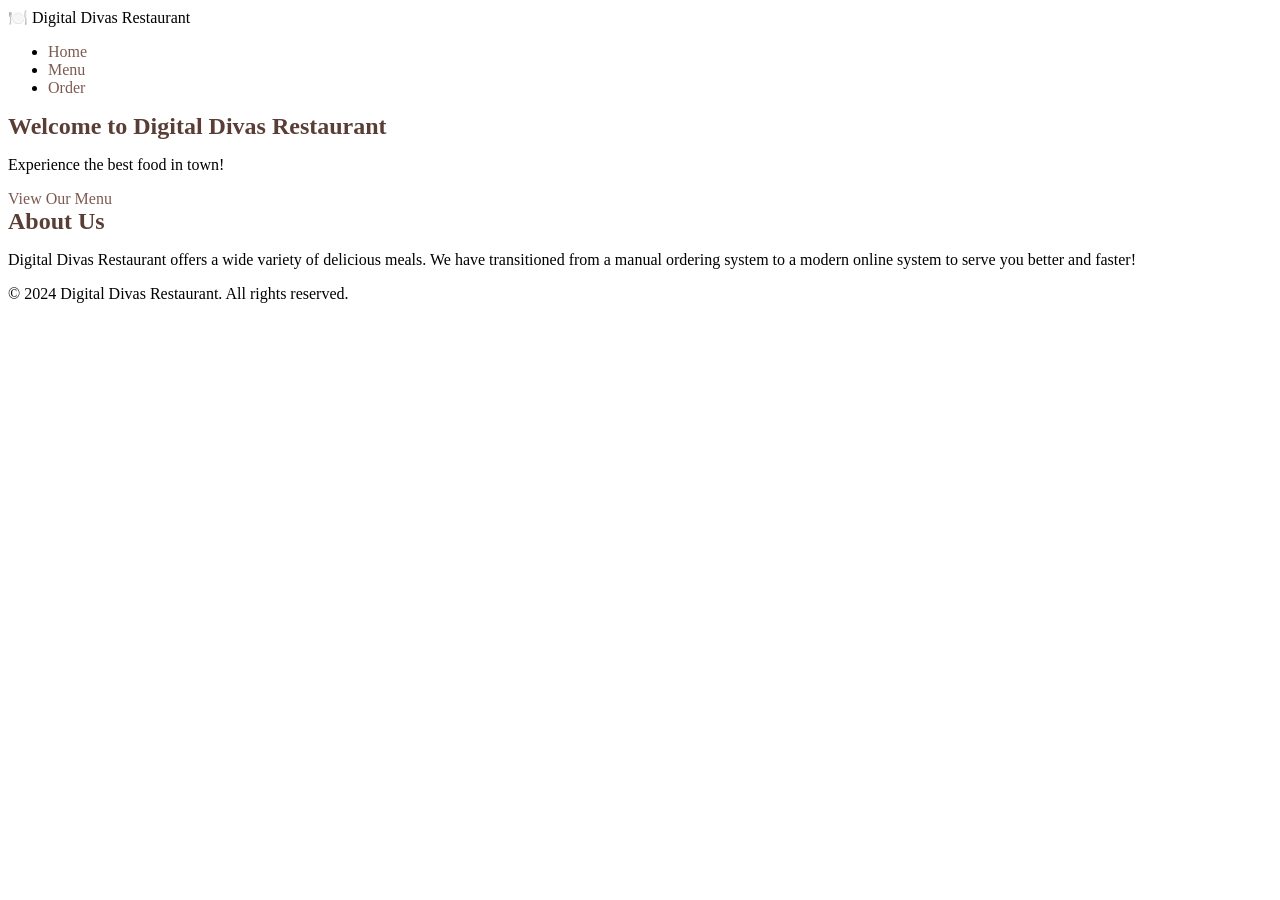
<file: index.html>
<!doctype html>
<html>
  <head>
    <meta charset="UTF-8" />
    <meta name="viewport" content="width=device-width, initial-scale=1.0" />
    <title>Digital Divas Restaurant</title>
    <link rel="stylesheet" href="style.css" />
  </head>
  <body>
    <!-- Navigation Bar -->
    <nav>
      <div class="logo">🍽️ Digital Divas Restaurant</div>
      <ul>
        <li><a href="index.html">Home</a></li>
        <li><a href="menu.html">Menu</a></li>
        <li><a href="order.html">Order</a></li>
      </ul>
    </nav>

    <!-- Welcome Section -->
    <section class="hero">
      <h1>Welcome to Digital Divas Restaurant</h1>
      <p>Experience the best food in town!</p>
      <a href="menu.html" class="btn">View Our Menu</a>
    </section>

    <!-- About Section -->
    <section class="about">
      <h2>About Us</h2>
      <p>
        Digital Divas Restaurant offers a wide variety of delicious meals. We
        have transitioned from a manual ordering system to a modern online
        system to serve you better and faster!
      </p>
    </section>

    <!-- Footer -->
    <footer>
      <p>© 2024 Digital Divas Restaurant. All rights reserved.</p>
    </footer>

    <script src="script.js"></script>
  </body>
</html>
</file>
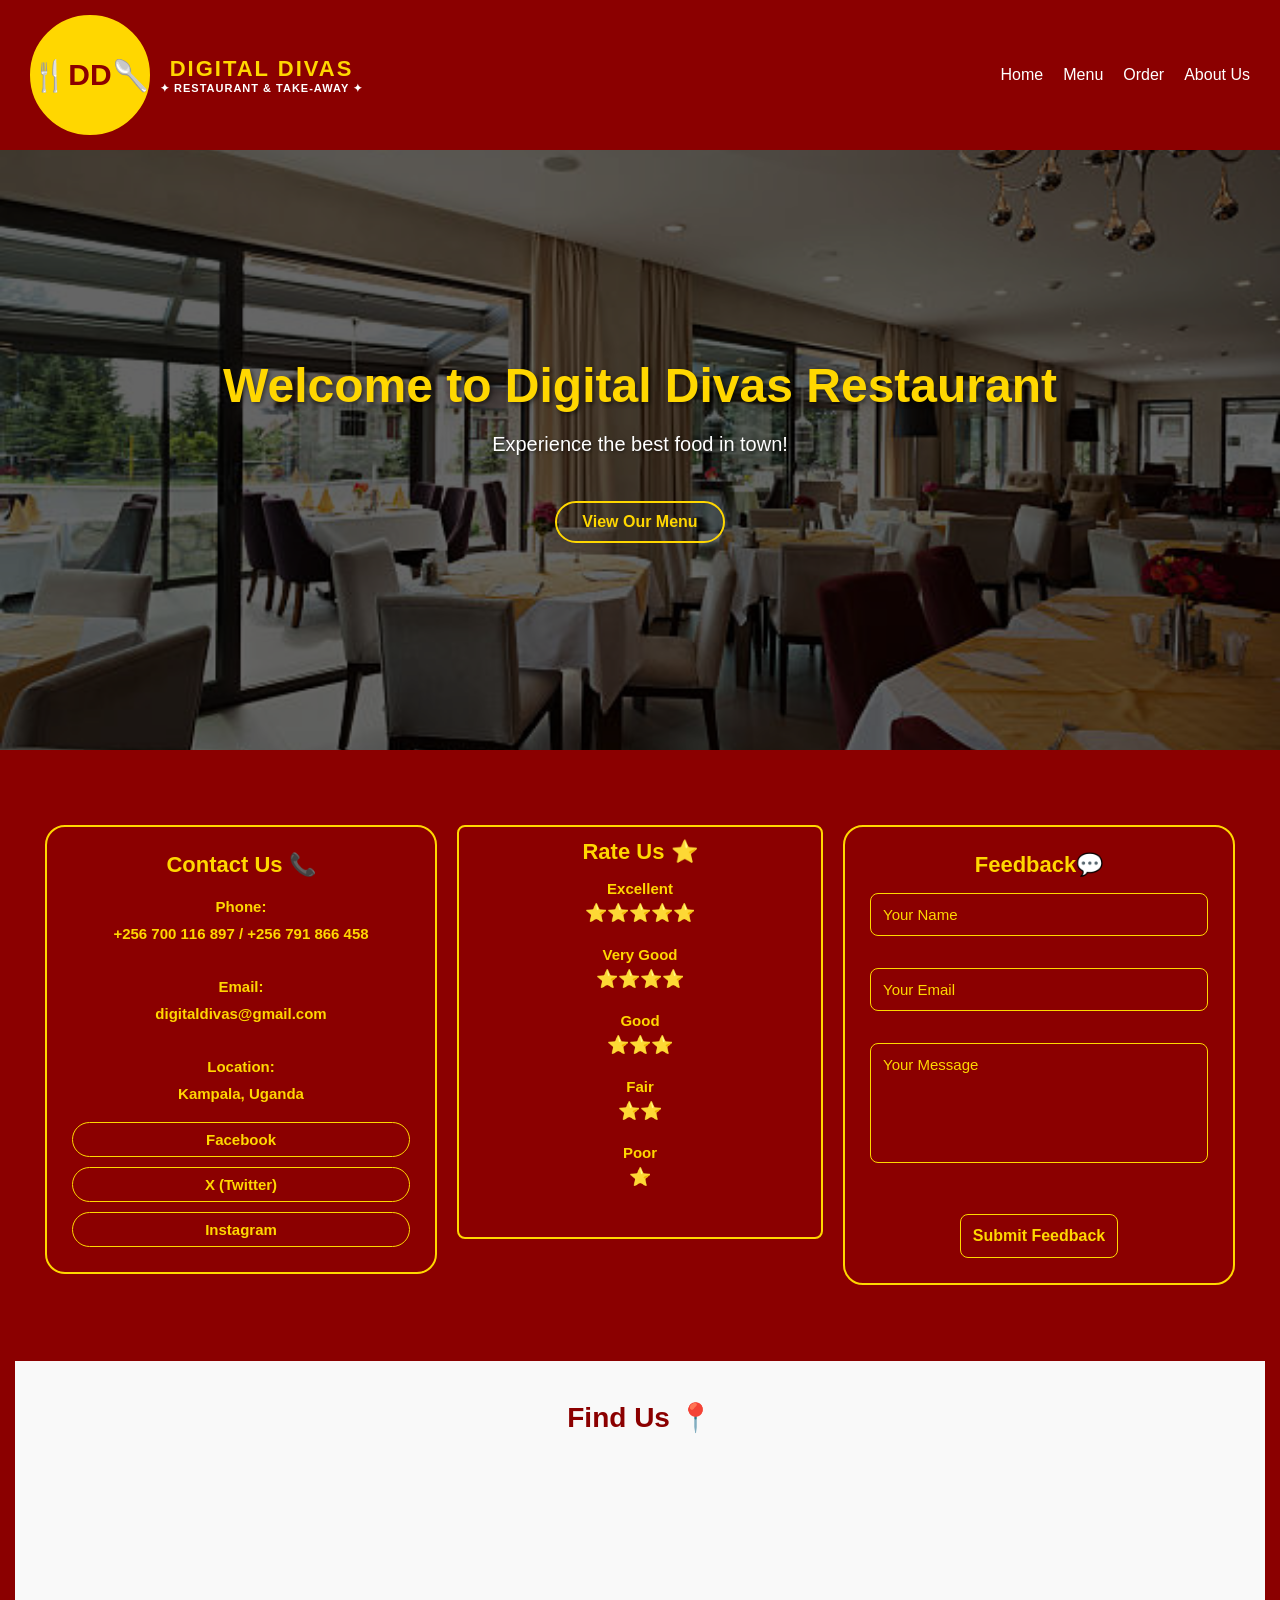
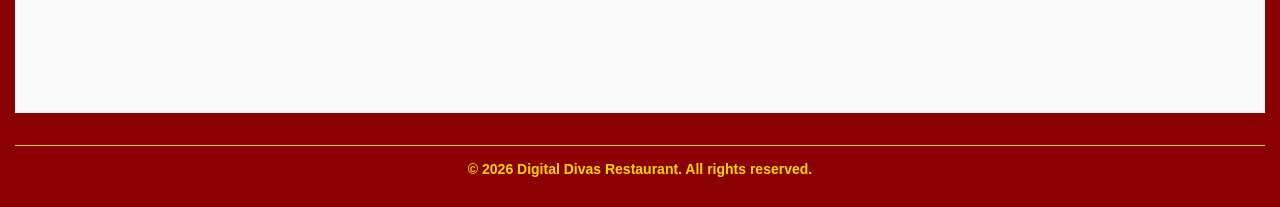
<file: HTML/index.html>
<!DOCTYPE html>
<html>
<head>
    <meta charset="UTF-8">
    <meta name="viewport" content="width=device-width, initial-scale=1.0">
    <title>Digital Divas Restaurant</title>
    <link rel="stylesheet" href="../CSS/style.css">
</head>
<body>
   
    <!-- Navigation Bar -->
    <nav>
        <div class="logo">
    <div class="logo-icon">
        🍴<span>DD</span>🥄
    </div>
    <div class="logo-text">
        <span class="logo-name">DIGITAL DIVAS</span>
        <span class="logo-tagline">
            ✦ RESTAURANT & TAKE-AWAY ✦
        </span>
    </div>
</div>
        <ul>
            <li><a href="../HTML/index.html">Home</a></li>
            <li><a href="../HTML/menu.html">Menu</a></li>
            <li><a href="../HTML/order.html">Order</a></li>
            <li><a href="../HTML/about.html">About Us</a></li>
        </ul>
    </nav>

    <!-- Welcome Section -->
    <section class="hero">
        <div class="hero-overlay">
        <h1>Welcome to Digital Divas Restaurant</h1>
        <p>Experience the best food in town!</p>
        <a href="../HTML/menu.html" class="btn">View Our Menu</a>
        </div>
    </section>

    <!-- Footer -->
    <footer>
        
    
    <!-- Contact Section -->
<section class="contact">
    <div class="contact-info">
        <h2>Contact Us 📞</h2>
        <p><strong>Phone:</strong><br> +256 700 116 897 / +256 791 866 458</p><br>

        <p><strong>Email:</strong><br> digitaldivas@gmail.com</p><br>

        <p><strong>Location:</strong><br> Kampala, Uganda</p>
    
    <!-- Social Media Links -->
    <div class="social-media">
        <a href="https://www.facebook.com" 
        target="_blank">
         Facebook</a>
        
        <a href="https://www.twitter.com" 
        target="_blank">
         X (Twitter)</a>
        
        <a href="https://www.instagram.com" 
        target="_blank">
         Instagram</a>
    </div>
</div>

    
      <!-- Rate Us -->
<div class="rate-us">
    <h2>Rate Us ⭐</h2>
    <div class="stars">
        <p>Excellent</p>
        <span onclick="rateUs(5)">⭐⭐⭐⭐⭐</span><br>
        
        <p>Very Good</p>
        <span onclick="rateUs(4)">⭐⭐⭐⭐</span><br>
        
        <p>Good</p>
        <span onclick="rateUs(3)">⭐⭐⭐</span><br>
        
        <p>Fair</p>
        <span onclick="rateUs(2)">⭐⭐</span><br>
        
        <p>Poor</p>
        <span onclick="rateUs(1)">⭐</span><br>
        
    </div>
    <p id="rating-message"></p>
</div>
    
    </div>

    <div class="feedback-form">
        <h2>Feedback💬</h2>
        <input type="text" placeholder="Your Name"><br><br><br>
        <input type="email" placeholder="Your Email"><br><br><br>
        <textarea placeholder="Your Message"></textarea><br><br><br><br>
        <button>Submit Feedback</button><br>
    </div>

</section><br>

<!-- Map Section -->
<section class="map">
    <h2>Find Us 📍</h2><br>
    <iframe 
    src="https://www.google.com/maps/embed?pb=!1m18!1m12!1m3!1d127672.8735423!2d32.5166!3d0.3162!2m3!1f0!2f0!3f0!3m2!1i1024!2i768!4f13.1!3m3!1m2!1s0x177dbc0f8c6b3a:0x1b4a3c9c8d3b3b3b!2sKampala%2C%20Uganda!5e0!3m2!1sen!2sug!4v1234567890"
    width="80%" 
    height="200" 
    style="border:0;" 
    allowfullscreen="" 
    loading="lazy">
    </iframe>
</section><br><br>
<p>© 2026 Digital Divas Restaurant. 
        All rights reserved.</p>
</footer>

    <script src="../JAVASCRIPT/script.js"></script>
</body>
</html>
</file>
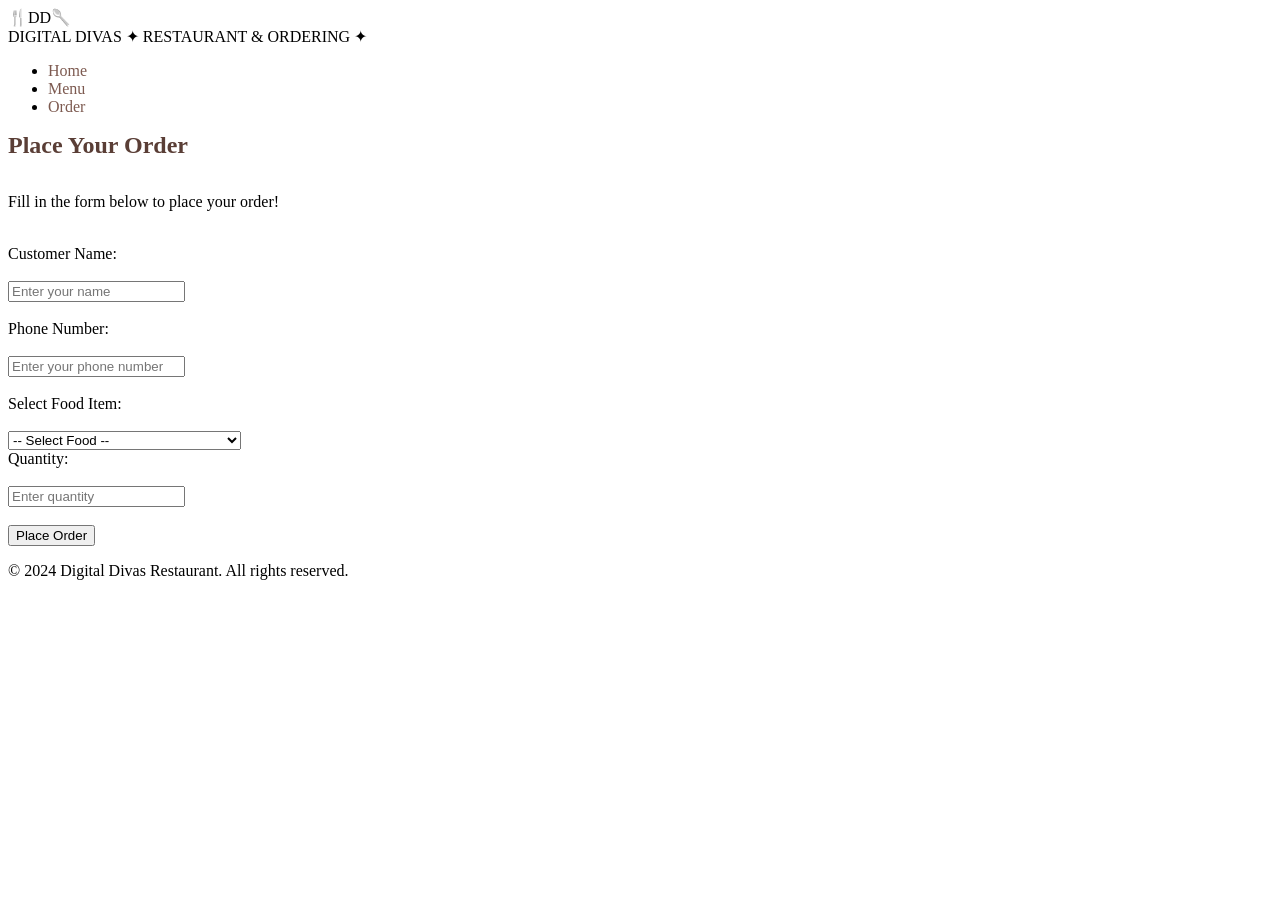
<file: order.html>
<!DOCTYPE html>
<html lang="en">
<head>
    <meta charset="UTF-8">
    <meta name="viewport" content="width=device-width, initial-scale=1.0">
    <title>Order — Digital Divas Restaurant</title>
    <link rel="stylesheet" href="style.css">
</head>
<body>

    <!-- Navigation Bar -->
    <nav>
    <div class="logo">
    <div class="logo-icon">
        🍴<span>DD</span>🥄
    </div>
    <div class="logo-text">
        <span class="logo-name">DIGITAL DIVAS</span>
        <span class="logo-tagline">
            ✦ RESTAURANT & ORDERING ✦
        </span>
    </div>
</div>
        <ul>
            <li><a href="index.html">Home</a></li>
            <li><a href="menu.html">Menu</a></li>
            <li><a href="order.html">Order</a></li>
        </ul>
    </nav>

    <!-- Order Section -->
    <section class="order">
        <h2>Place Your Order</h2><br>
        <p>Fill in the form below to place your order!</p><br>

        <form id="orderForm">

            <!-- Customer Name -->
            <label>Customer Name:</label><br><br>
            <input type="text" id="name" 
            placeholder="Enter your name"><br><br>

            <!-- Phone Number -->
            <label>Phone Number:</label><br><br>
            <input type="tel" id="phone" 
            placeholder="Enter your phone number"><br><br>

            <!-- Select Food Item -->
            <label>Select Food Item:</label><br><br>
            <select id="food">
                <option value="">-- Select Food --</option><br><br><br>

                <!-- Ugandan Main Foods -->
                <optgroup label="🍛 Main Foods">
                    <option value="Matoke" data-price="8000">
                        Matoke - UGX 8,000</option>
                    <option value="Posho and Beans" data-price="5000">
                        Posho and Beans - UGX 5,000</option>
                    <option value="Rolex" data-price="4000">
                        Rolex - UGX 4,000</option>
                    <option value="Groundnut Stew" data-price="9000">
                        Groundnut Stew - UGX 9,000</option>
                    <option value="Luwombo" data-price="15000">
                        Luwombo - UGX 15,000</option>
                    <option value="Katogo" data-price="6000">
                        Katogo - UGX 6,000</option>
                    <option value="Matooke and Meat" data-price="12000">
                        Matooke and Meat - UGX 12,000</option>
                </optgroup>

                <!-- Drinks -->
                <optgroup label="🥤 Drinks">
                    <option value="Passion Juice" data-price="3000">
                        Passion Juice - UGX 3,000</option>
                    <option value="Mango Juice" data-price="3000">
                        Mango Juice - UGX 3,000</option>
                    <option value="Orange Juice" data-price="3000">
                        Orange Juice - UGX 3,000</option>
                    <option value="Cocktail" data-price="10000">
                        Cocktail - UGX 10,000</option>
                    <option value="Soda" data-price="2000">
                        Soda - UGX 2,000</option>
                    <option value="Water" data-price="1000">
                        Water - UGX 1,000</option>
                </optgroup>

            </select><br>

            <!-- Quantity -->
            <label>Quantity:</label><br><br>
            <input type="number" id="quantity" 
            placeholder="Enter quantity" min="1"><br><br>

            <!-- Submit Button -->
            <button type="button" 
            onclick="confirmOrder()">Place Order</button>

        </form>
    </section>

    <!-- Footer -->
    <footer>
        <p>© 2024 Digital Divas Restaurant. 
        All rights reserved.</p>
    </footer>

    <script src="script.js"></script>
</body>
</html>
</file>
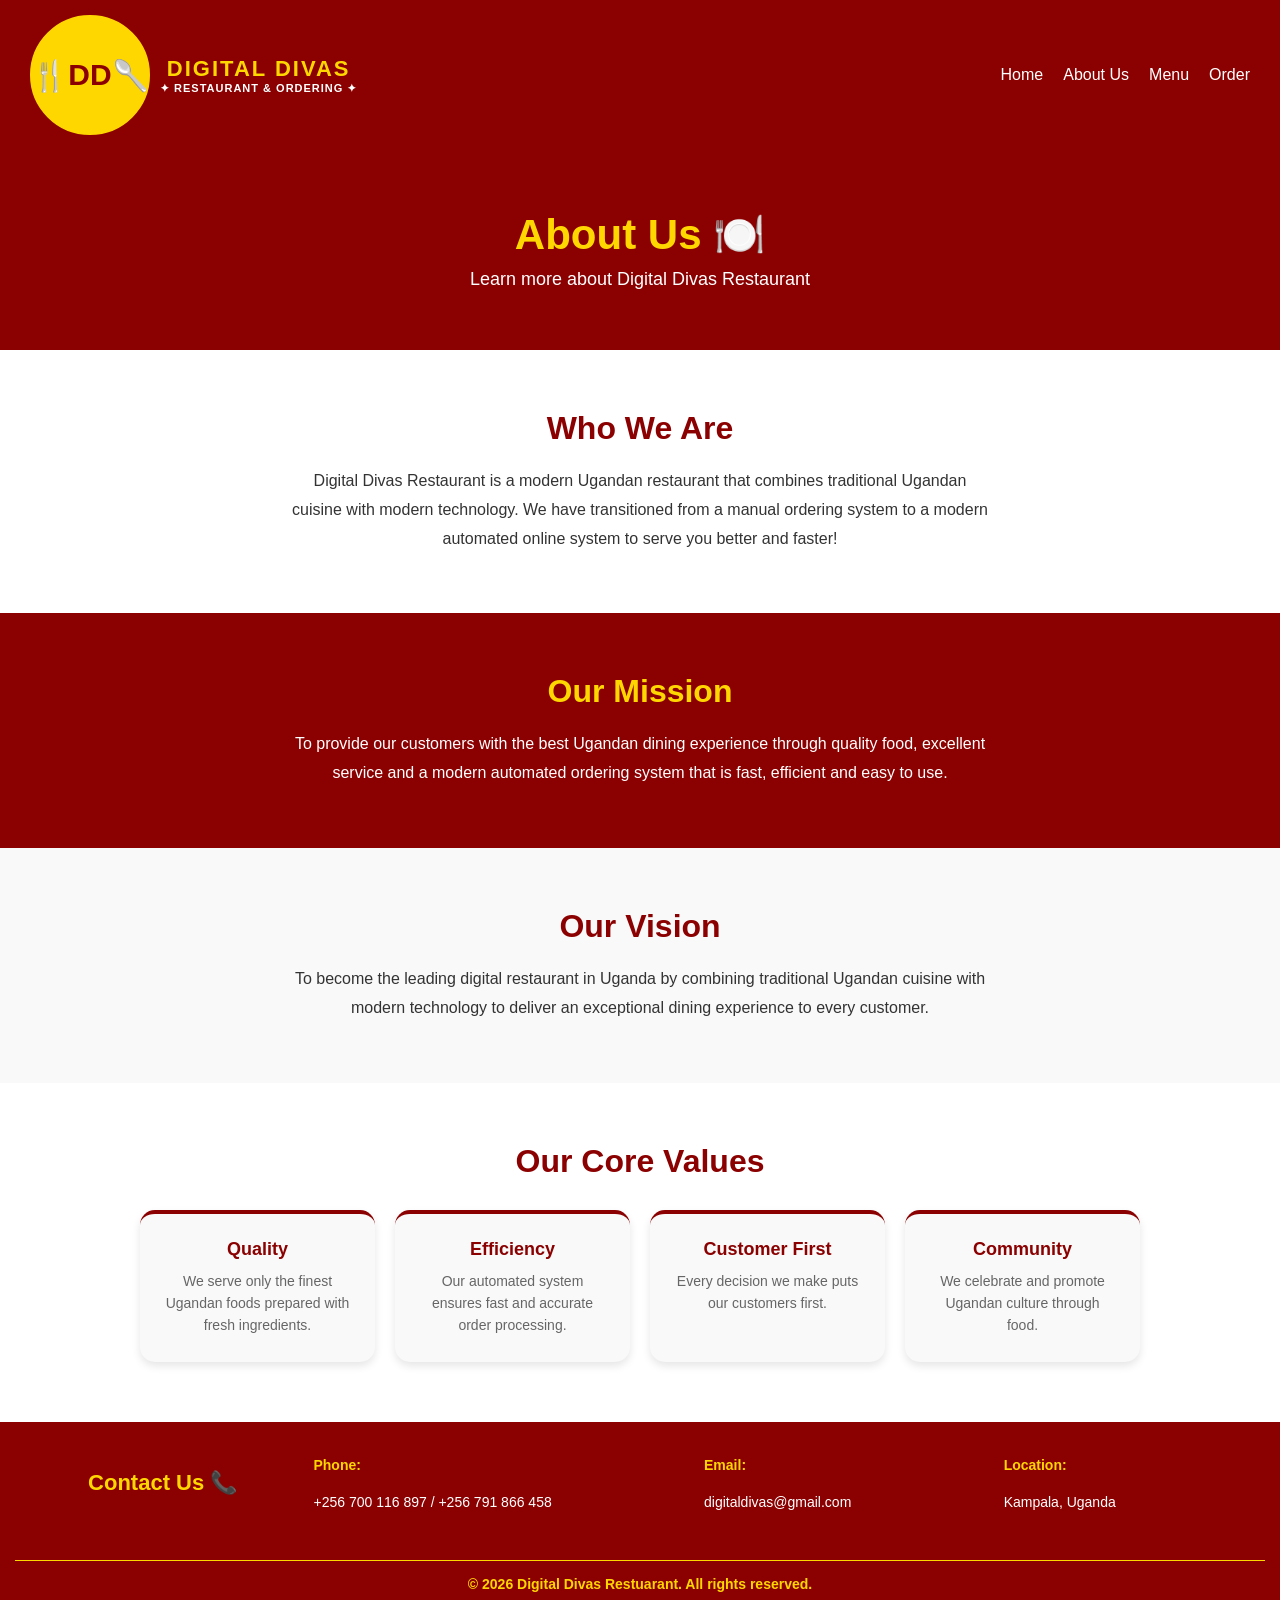
<file: HTML/about.html>
<!DOCTYPE html>
<html lang="en">
<head>
    <meta charset="UTF-8">
    <meta name="viewport" content="width=device-width, initial-scale=1.0">
    <title>About Us — Digital Divas Restaurant</title>
    <link rel="stylesheet" href="../CSS/style.css">
</head>
<body>

    <!-- Navigation Bar -->
    <nav>
        <div class="logo">
            <div class="logo-icon">
                🍴<span>DD</span>🥄
            </div>
            <div class="logo-text">
                <span class="logo-name">DIGITAL DIVAS</span>
                <span class="logo-tagline">
                    ✦ RESTAURANT & ORDERING ✦
                </span>
            </div>
        </div>
        <ul>
            <li><a href="index.html">Home</a></li>
            <li><a href="about.html">About Us</a></li>
            <li><a href="menu.html">Menu</a></li>
            <li><a href="order.html">Order</a></li>
        </ul>
    </nav>

    <!-- About Header -->
    <section class="about-header">
        <h1>About Us 🍽️</h1>
        <p>Learn more about Digital Divas Restaurant</p>
    </section>

    <!-- About Section -->
    <section class="about-content">
        <h2>Who We Are</h2>
        <p>Digital Divas Restaurant is a modern 
        Ugandan restaurant that combines traditional 
        Ugandan cuisine with modern technology. 
        We have transitioned from a manual ordering 
        system to a modern automated online system 
        to serve you better and faster!</p>
    </section>

    <!-- Mission Section -->
    <section class="mission">
        <h2>Our Mission </h2>
        <p>To provide our customers with the best 
        Ugandan dining experience through quality 
        food, excellent service and a modern 
        automated ordering system that is fast, 
        efficient and easy to use.</p>
    </section>

    <!-- Vision Section -->
    <section class="vision">
        <h2>Our Vision </h2>
        <p>To become the leading digital restaurant 
        in Uganda by combining traditional Ugandan 
        cuisine with modern technology to deliver 
        an exceptional dining experience to every 
        customer.</p>
    </section>

    <!-- Core Values Section -->
    <section class="values">
        <h2>Our Core Values </h2>
        <div class="values-grid">
            <div class="value-item">
                <h3>Quality</h3>
                <p>We serve only the finest 
                Ugandan foods prepared with 
                fresh ingredients.</p>
            </div>
            <div class="value-item">
                <h3> Efficiency</h3>
                <p>Our automated system ensures 
                fast and accurate order 
                processing.</p>
            </div>
            <div class="value-item">
                <h3> Customer First</h3>
                <p>Every decision we make puts 
                our customers first.</p>
            </div>
            <div class="value-item">
                <h3> Community</h3>
                <p>We celebrate and promote 
                Ugandan culture through food.</p>
            </div>
        </div>
    </section>
    
 <section class="menu-contact">
    <h2>Contact Us 📞</h2>
    <p><strong>Phone:</strong><br> +256 700 116 897 / +256 791 866 458</p><br>

    <p><strong>Email:</strong><br> digitaldivas@gmail.com</p><br>

    <p><strong>Location:</strong><br> Kampala, Uganda</p><br>
</section>
    <footer>
        <p>&copy; 2026 Digital Divas Restuarant. All rights reserved.</p>
    </footer>       

    <script src="../JAVASCRIPT/script.js"></script>
</body>
</html>
</file>
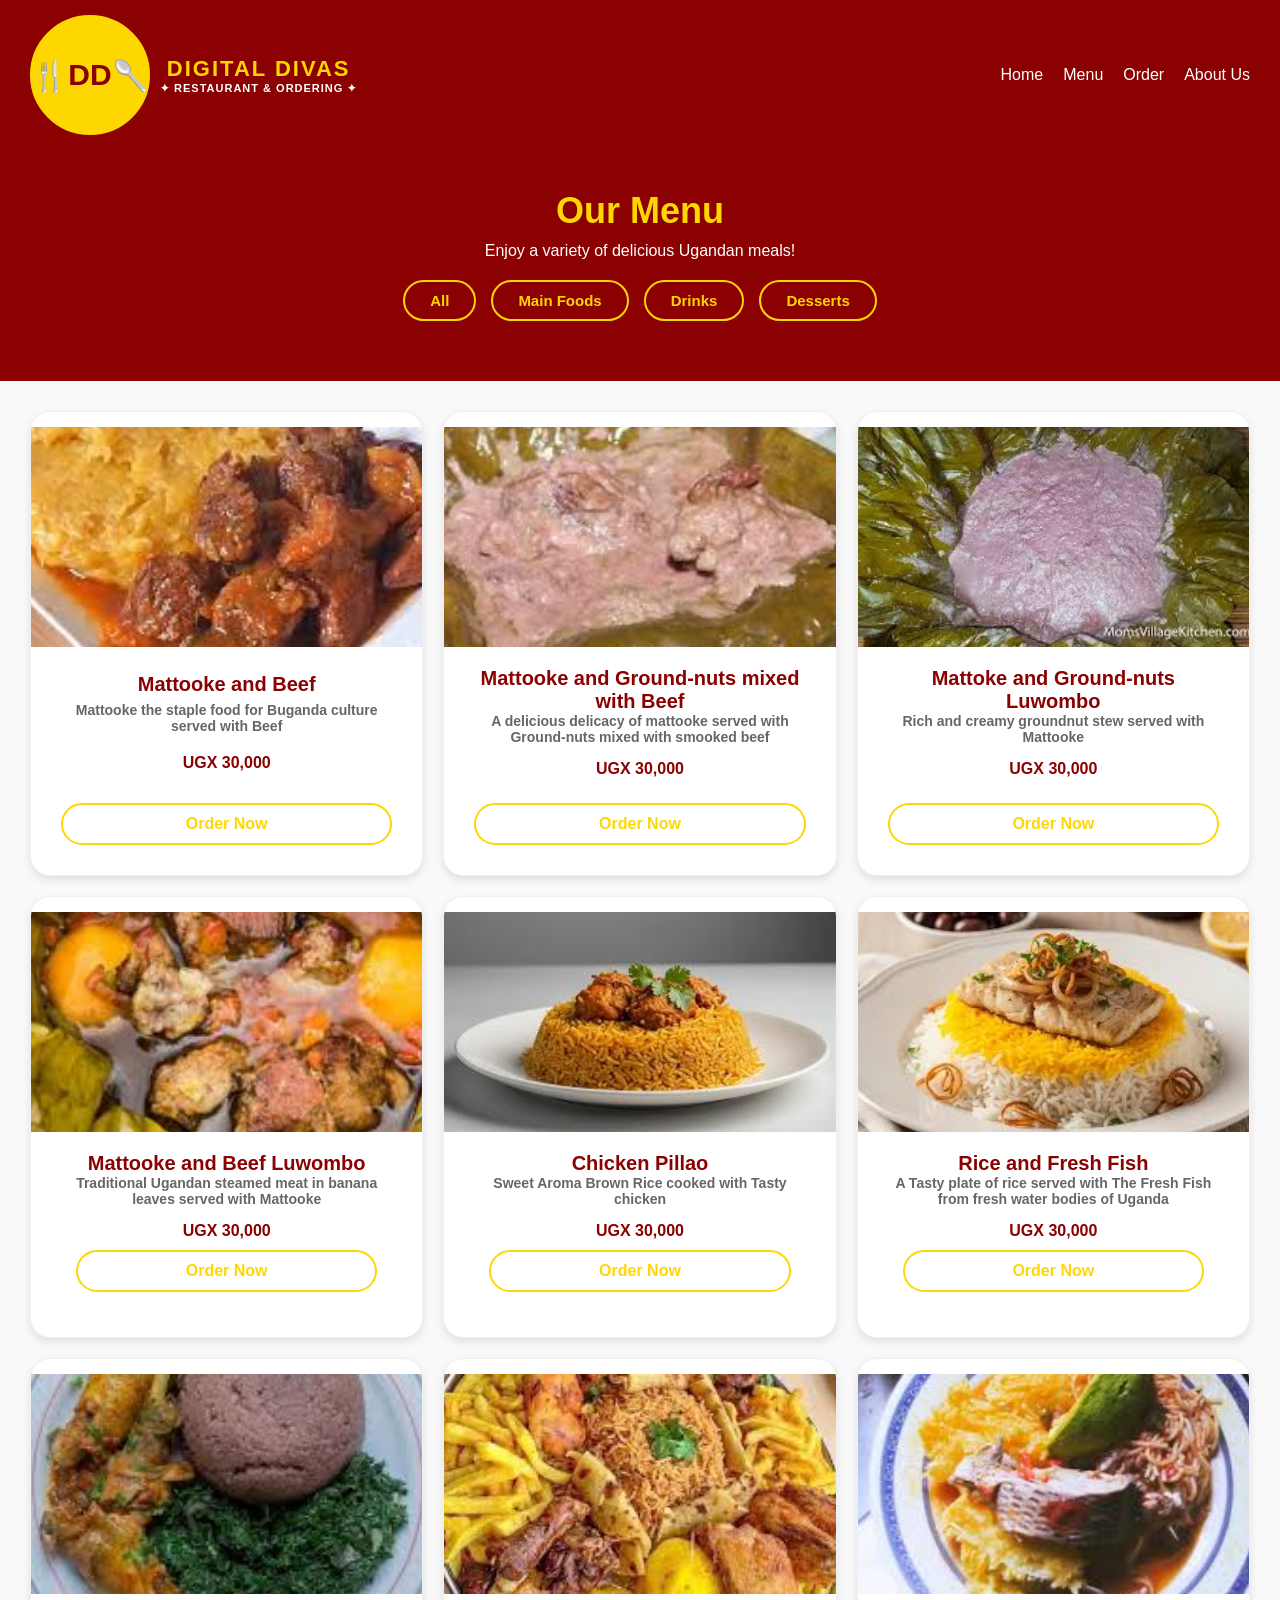
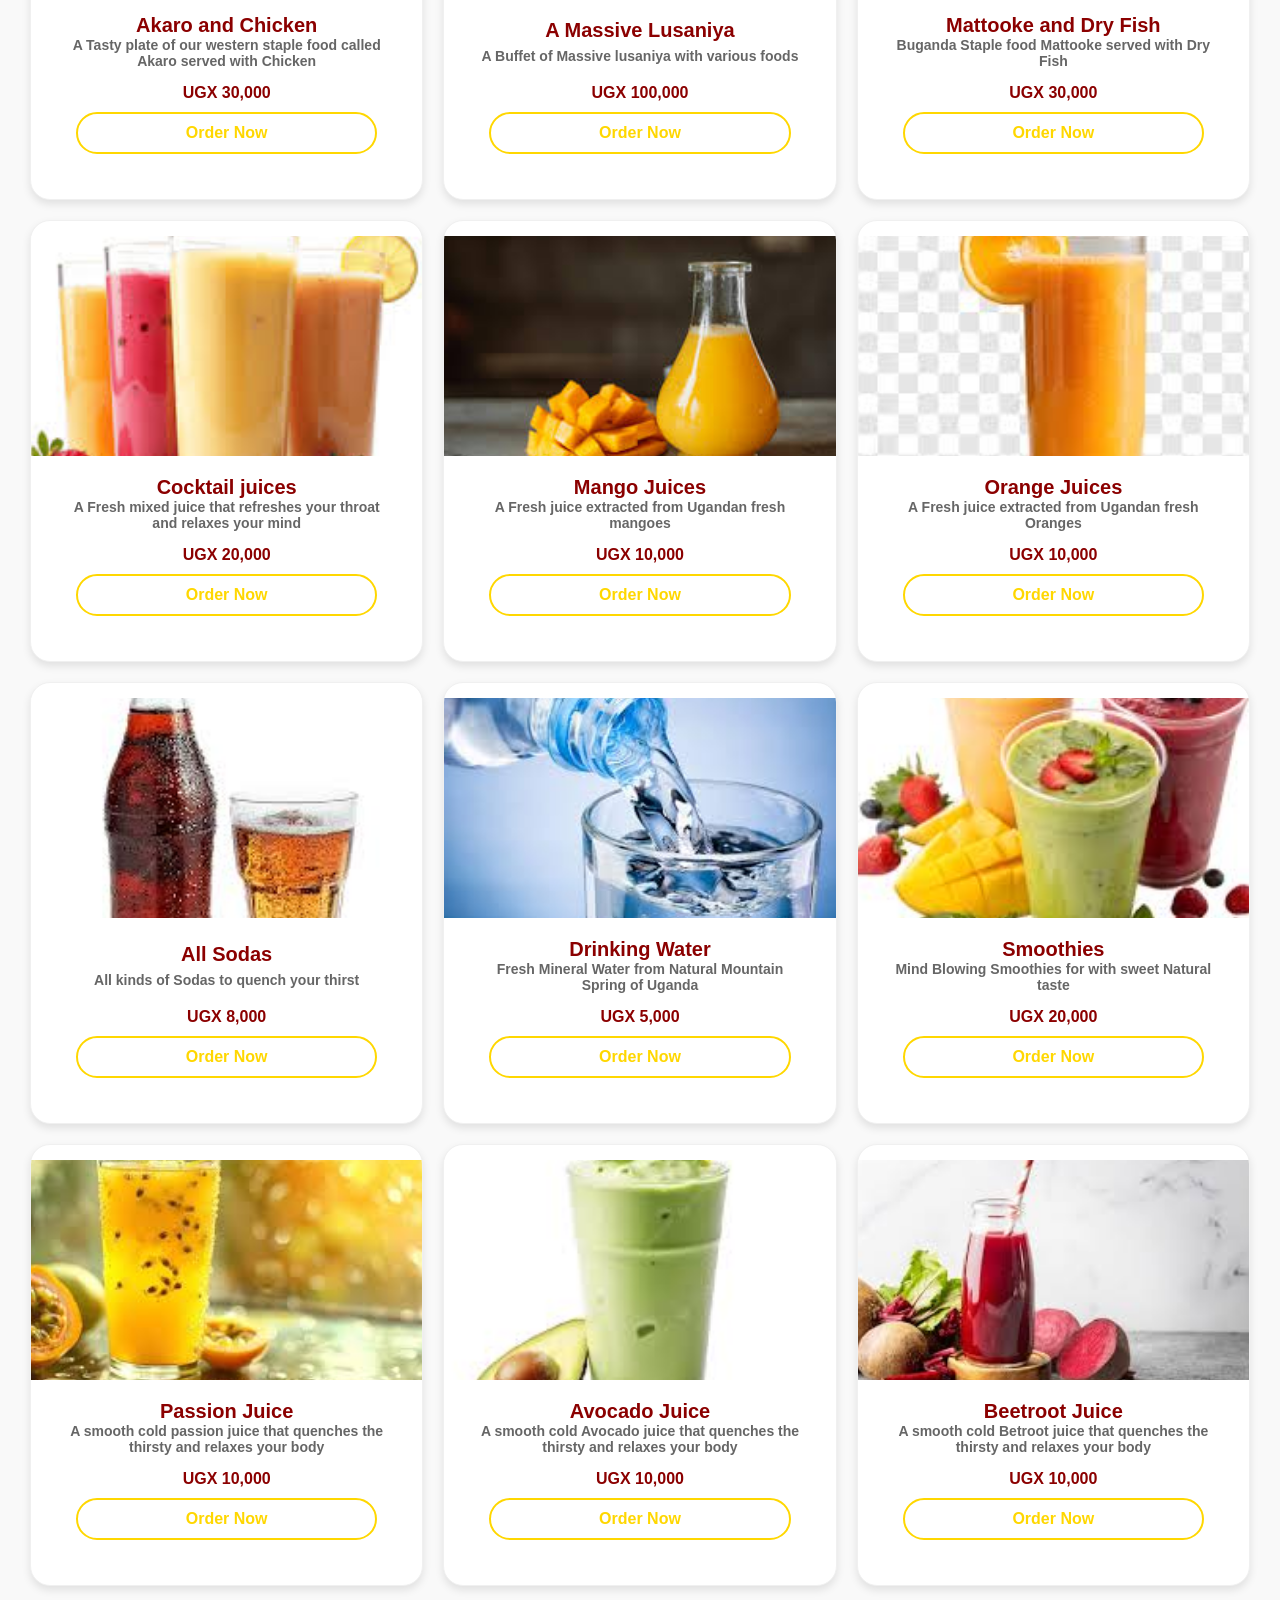
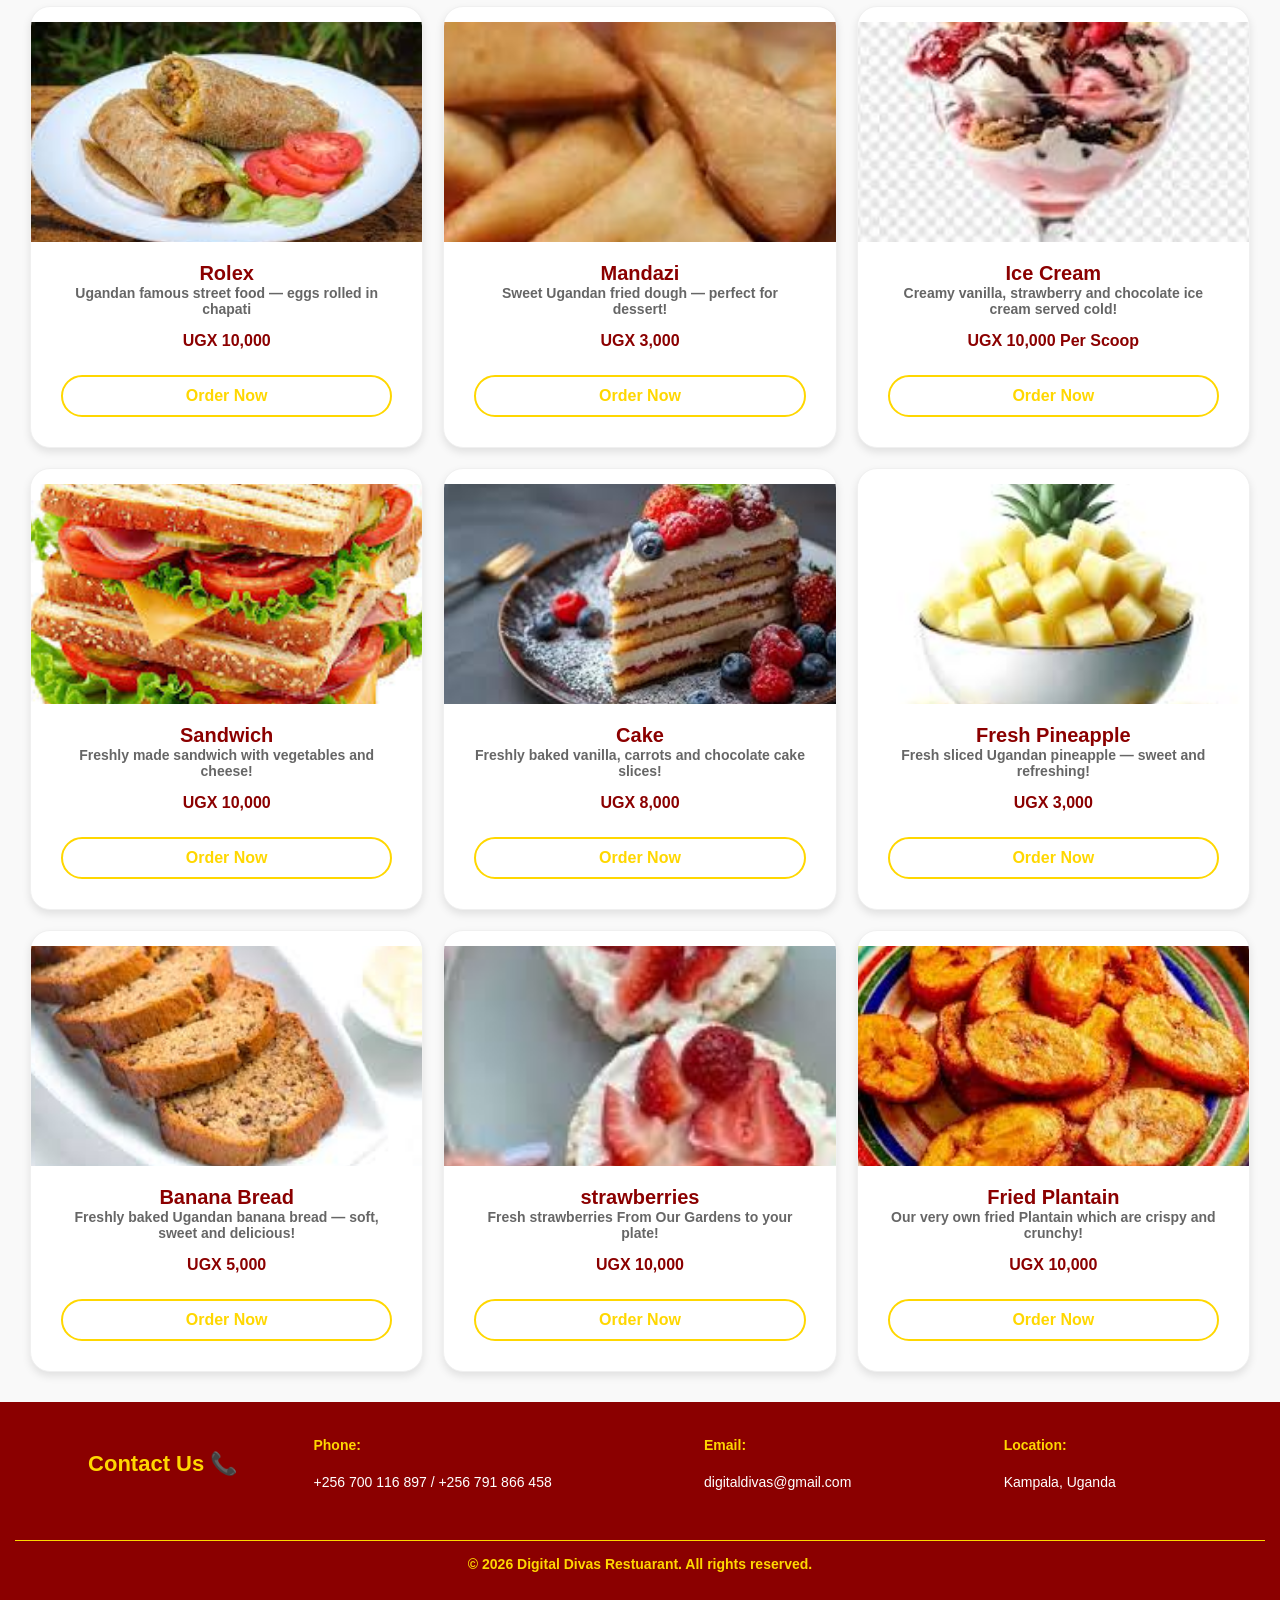
<file: HTML/menu.html>
<!DOCTYPE html>
<html lang="en">
<head>
    <meta charset="UTF-8">
    <meta name="viewport" content="width=device-width, initial-scale=1.0">
    <title>Menu — Digital Divas Restaurant</title>
    <link rel="stylesheet" href="../CSS/style.css">
</head>
<body>

    <!-- Navigation Bar -->
    <nav>
<div class="logo">
    <div class="logo-icon">
        🍴<span>DD</span>🥄
    </div>
    <div class="logo-text">
        <span class="logo-name">DIGITAL DIVAS</span>
        <span class="logo-tagline">
            ✦ RESTAURANT & ORDERING ✦
        </span>
    </div>
</div>
        <ul>
            <li><a href="../HTML/index.html">Home</a></li>
            <li><a href="../HTML/menu.html">Menu</a></li>
            <li><a href="../HTML/order.html">Order</a></li>
            <li><a href="../HTML/about.html">About Us</a></li>
        </ul>
    </nav>

    <!-- Menu Header -->
    <section class="menu-header">
        <h1>Our Menu</h1>
        <p>Enjoy a variety of delicious Ugandan meals!</p>

        <!-- Filter Buttons -->
        <div class="filter-buttons">
            <button onclick="filterMenu('all')">All</button>
            <button onclick="filterMenu('main')">Main Foods</button>
            <button onclick="filterMenu('drinks')">Drinks</button>
            <button onclick="filterMenu('desserts')">Desserts</button>
        </div>
    </section>

    <!-- Menu Items -->
    <section class="menu-items">

        <!-- Main Foods -->
        <div class="menu-item" data-category="main"> 
            <img src="../images/mattookeandbeef.jpg" alt="Mattooke and beef">
            <h3>Mattooke and Beef</h3>
            <p><strong>Mattooke the staple food for Buganda culture served with Beef</strong></p>
            <span class="price">UGX 30,000</span>
            <a href="../HTML/order.html" class="btn">Order Now</a>
        </div>

        <div class="menu-item" data-category="main">
            <img src="../images/groundnutswithbeefluwombo.jpg">
            <h3>Mattooke and Ground-nuts mixed with Beef</h3>
            <p><strong>A delicious delicacy of mattooke served with 
                Ground-nuts mixed with smooked beef</strong> </p>
            <span class="price">UGX 30,000</span>
            <a href="../HTML/order.html" class="btn">Order Now</a>
        </div>

        <div class="menu-item" data-category="main">
            <img src="../images/groundnutsluwombo.jpg">
            <h3>Mattoke and Ground-nuts Luwombo</h3>
            <p><strong>Rich and creamy groundnut stew 
            served with Mattooke</strong></p>
            <span class="price">UGX 30,000</span>
            <a href="../HTML/order.html" class="btn">Order Now</a>
        </div>

        <div class="menu-item" data-category="main">
            <img src="../images/beefluwombo.jpg" alt="Beef Luwombo">
            <h3>Mattooke and Beef Luwombo</h3>
            <p><strong>Traditional Ugandan steamed meat 
            in banana leaves served with Mattooke</strong></p>
            <span class="price">UGX 30,000
            <a href="../HTML/order.html" class="btn">Order Now</a>
        </div>

        <div class="menu-item" data-category="main">
            <img src="../images/chickenpillawo.jpg">
            <h3>Chicken Pillao</h3>
            <p><strong>Sweet Aroma Brown Rice cooked with Tasty chicken</strong></p>
            <span class="price">UGX 30,000
            <a href="../HTML/order.html" class="btn">Order Now</a>
        </div>

        <div class="menu-item" data-category="main">
            <img src="../images/ricefish.jpg">
            <h3>Rice and Fresh Fish</h3>
            <p><strong>A Tasty plate of rice served with The Fresh Fish from fresh water bodies of Uganda</strong></p>
            <span class="price">UGX 30,000
            <a href="../HTML/order.html" class="btn">Order Now</a>
        </div>

        <div class="menu-item" data-category="main">
            <img src="../images/akarochicken.jpg">
            <h3>Akaro and Chicken</h3>
            <p><strong>A Tasty plate of our western staple food called Akaro served with Chicken</strong></p>
            <span class="price">UGX 30,000
            <a href="../HTML/order.html" class="btn">Order Now</a>
        </div>

         <div class="menu-item" data-category="main">
            <img src="../images/lusaniya.jpg">
            <h3>A Massive Lusaniya</h3>
            <p><strong>A Buffet of Massive lusaniya with various foods</strong></p>
            <span class="price">UGX 100,000
            <a href="../HTML/order.html" class="btn">Order Now</a>
        </div>

        <div class="menu-item" data-category="main">
            <img src="../images/mattookefish.jpg">
            <h3>Mattooke and Dry Fish</h3>
            <p><strong>Buganda Staple food Mattooke served with Dry Fish</strong></p>
            <span class="price">UGX 30,000
            <a href="../HTML/order.html" class="btn">Order Now</a>
        </div>


        <!-- Drinks -->

         <div class="menu-item" data-category="drinks">
            <img src="../images/cocktailjuice.jpg">
            <h3>Cocktail juices</h3>
            <p><strong>A Fresh mixed juice that refreshes your throat and relaxes your mind</strong></p>
            <span class="price">UGX 20,000
            <a href="../HTML/order.html" class="btn">Order Now</a>
        </div>

        <div class="menu-item" data-category="drinks">
            <img src="../images/mangojuice.jpg">
            <h3>Mango Juices</h3>
            <p><strong>A Fresh juice extracted from Ugandan fresh mangoes</strong></p>
            <span class="price">UGX 10,000
            <a href="../HTML/order.html" class="btn">Order Now</a>
        </div>

        <div class="menu-item" data-category="drinks">
            <img src="../images/orangejuice.jpg">
            <h3>Orange Juices</h3>
            <p><strong>A Fresh juice extracted from Ugandan fresh Oranges</strong></p>
            <span class="price">UGX 10,000
            <a href="../HTML/order.html" class="btn">Order Now</a>
        </div>

        <div class="menu-item" data-category="drinks">
            <img src="../images/soda.jpg">
            <h3>All Sodas</h3>
            <p><strong>All kinds of Sodas to quench your thirst</strong></p>
            <span class="price">UGX 8,000
            <a href="../HTML/order.html" class="btn">Order Now</a>
        </div>

        <div class="menu-item" data-category="drinks">
            <img src="../images/water.jpg">
            <h3>Drinking Water</h3>
            <p><strong>Fresh Mineral Water from Natural Mountain Spring of Uganda</strong></p>
            <span class="price">UGX 5,000
            <a href="../HTML/order.html" class="btn">Order Now</a>
        </div>

         <div class="menu-item" data-category="drinks">
            <img src="../images/smoothies.jpg">
            <h3>Smoothies</h3>
            <p><strong>Mind Blowing Smoothies for with sweet Natural taste</strong></p>
            <span class="price">UGX 20,000
            <a href="../HTML/order.html" class="btn">Order Now</a>
        </div>

        <div class="menu-item" data-category="drinks">
            <img src="../images/passionjuice.jpg">
            <h3>Passion Juice</h3>
            <p><strong>A smooth cold passion juice that quenches the thirsty and relaxes your body</strong> </p>
            <span class="price">UGX 10,000
            <a href="../HTML/order.html" class="btn">Order Now</a>
        </div>

         <div class="menu-item" data-category="drinks">
            <img src="../images/avocadojuice.jpg">
            <h3>Avocado Juice</h3>
            <p><strong>A smooth cold Avocado juice that quenches the thirsty and relaxes your body</strong> </p>
            <span class="price">UGX 10,000
            <a href="../HTML/order.html" class="btn">Order Now</a>
        </div>

        <div class="menu-item" data-category="drinks">
            <img src="../images/beetrootjuice.jpg">
            <h3>Beetroot Juice</h3>
            <p><strong>A smooth cold Betroot juice that quenches the thirsty and relaxes your body </strong></p>
            <span class="price">UGX 10,000
            <a href="../HTML/order.html" class="btn">Order Now</a>
        </div>

        <!--Desserts-->

        <div class="menu-item" data-category="desserts">
            <img src="../images/rolex.jpg">
            <h3>Rolex</h3>
            <p><strong>Ugandan famous street food — eggs 
            rolled in chapati</strong></p>
            <span class="price">UGX 10,000</span>
            <a href="../HTML/order.html" class="btn">Order Now</a>
        </div>

       <div class="menu-item" data-category="desserts">
           <img src="../images/mandazi.jpg">
           <h3>Mandazi</h3>
           <p><strong>Sweet Ugandan fried dough — perfect for dessert!</strong></p>
           <span class="price">UGX 3,000</span>
           <a href="../HTML/order.html" class="btn">Order Now</a>
</div>

        <div class="menu-item" data-category="desserts">
            <img src="../images/icecream.jpg">
            <h3>Ice Cream</h3>
            <p><strong>Creamy vanilla, strawberry and chocolate ice cream served cold!</strong></p>
            <span class="price">UGX 10,000 Per Scoop</span>
            <a href="../HTML/order.html" class="btn">Order Now</a>
</div>

        <div class="menu-item" data-category="desserts">
             <img src="../images/sandwich.jpg">
             <h3>Sandwich</h3>
             <p><strong>Freshly made sandwich with vegetables and cheese!</strong></p>
             <span class="price">UGX 10,000</span>
             <a href="../HTML/order.html" class="btn">Order Now</a>
</div>

        <div class="menu-item" data-category="desserts">
             <img src="../images/cake.jpg">
             <h3>Cake</h3>
             <p><strong>Freshly baked vanilla, carrots and chocolate cake slices!</strong></p>
             <span class="price">UGX 8,000</span>
             <a href="../HTML/order.html" class="btn">Order Now</a>
</div>

         <div class="menu-item" data-category="desserts">
             <img src="../images/pineapple.jpg">
             <h3>Fresh Pineapple</h3>
             <p><strong>Fresh sliced Ugandan pineapple — sweet and refreshing!</strong></p>
             <span class="price">UGX 3,000</span>
             <a href="../HTML/order.html" class="btn">Order Now</a>
</div>
         <div class="menu-item" data-category="desserts">
             <img src="../images/bananabread.jpg">
             <h3>Banana Bread</h3>
             <p><strong>Freshly baked Ugandan banana bread — soft, sweet and delicious!</strong></p>
             <span class="price">UGX 5,000</span>
             <a href="../HTML/order.html" class="btn">Order Now</a>
</div>

 <div class="menu-item" data-category="desserts">
             <img src="../images/strawberries.jpg">
             <h3>strawberries</h3>
             <p><strong>Fresh strawberries From Our Gardens to your plate!</strong></p>
             <span class="price">UGX 10,000</span>
             <a href="../HTML/order.html" class="btn">Order Now</a>
</div>

<div class="menu-item" data-category="desserts">
             <img src="../images/friedplaintain.jpg">
             <h3>Fried Plantain</h3>
             <p><strong>Our very own fried Plantain which are crispy and crunchy!</strong></p>
             <span class="price">UGX 10,000</span>
             <a href="../HTML/order.html" class="btn">Order Now</a>
</div>
</section>

<section class="menu-contact">
    <h2>Contact Us 📞</h2>
    <p><strong>Phone:</strong><br> +256 700 116 897 / +256 791 866 458</p><br>

    <p><strong>Email:</strong><br> digitaldivas@gmail.com</p><br>

    <p><strong>Location:</strong><br> Kampala, Uganda</p><br>
</section>
    <footer>
        <p>&copy; 2026 Digital Divas Restuarant. All rights reserved.</p>
    </footer>

    <!--Script Link-->

    <script src="../JAVASCRIPT/script.js"></script>
    </body>
    </html>
</file>
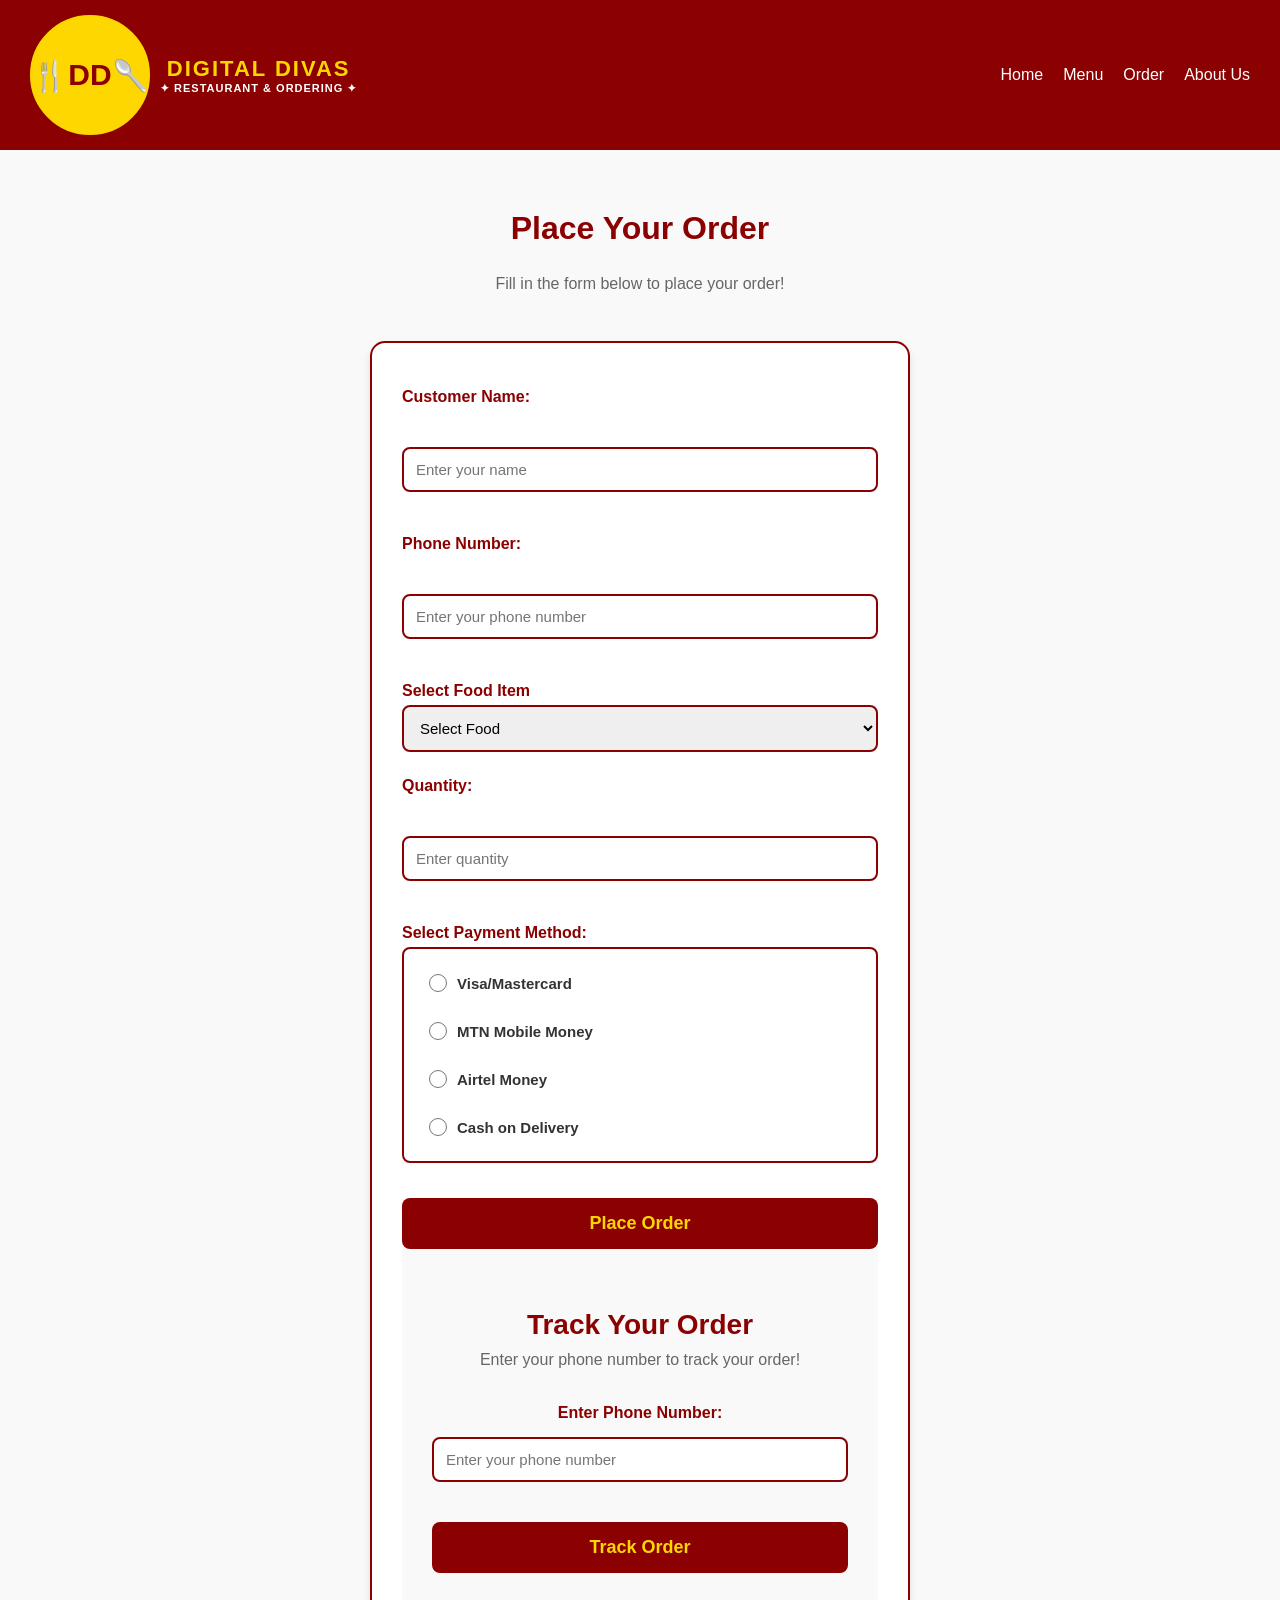
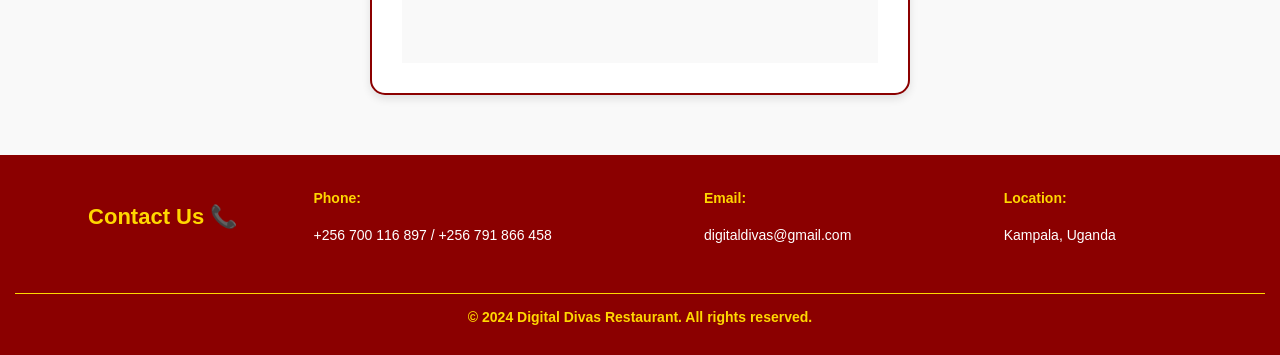
<file: HTML/order.html>
<!DOCTYPE html>
<html lang="en">
<head>
    <meta charset="UTF-8">
    <meta name="viewport" content="width=device-width, initial-scale=1.0">
    <title>Order — Digital Divas Restaurant</title>
    <link rel="stylesheet" href="../CSS/style.css">
</head>
<body>

    <!-- Navigation Bar -->
    <nav>
    <div class="logo">
    <div class="logo-icon">
        🍴<span>DD</span>🥄
    </div>
    <div class="logo-text">
        <span class="logo-name">DIGITAL DIVAS</span>
        <span class="logo-tagline">
            ✦ RESTAURANT & ORDERING ✦
        </span>
    </div>
</div>
        <ul>
            <li><a href="../HTML/index.html">Home</a></li>
            <li><a href="../HTML/menu.html">Menu</a></li>
            <li><a href="../HTML/order.html">Order</a></li>
            <li><a href="../HTML/about.html">About Us</a></li>
        </ul>
    </nav>

    <!-- Order Section -->
    <section class="order">
        <h2>Place Your Order</h2><br>
        <p>Fill in the form below to place your order!</p><br>

        <form id="orderForm">

            <!-- Customer Name -->
            <label>Customer Name:</label><br><br>
            <input type="text" id="name" 
            placeholder="Enter your name"><br><br>

            <!-- Phone Number -->
            <label>Phone Number:</label><br><br>
            <input type="tel" id="phone" 
            placeholder="Enter your phone number"><br><br>

            <!-- Select Food Item -->
             <label>Select Food Item</label>
             <select id="food">
                <option value="">Select Food</option>



    <!-- Main Foods -->
    <optgroup label=" Main Foods">
        <option value="Mattooke and Beef" data-price="30000">
            Mattooke and Beef - UGX 30,000</option>
        <option value="Mattooke and Groundnuts" data-price="30000">
            Mattooke and Groundnuts - UGX 30,000</option>
        <option value="Rolex" data-price="10000">
            Rolex - UGX 10,000</option>
        <option value="Chicken Pillao" data-price="30000">
            Chicken Pillao - UGX 30,000</option>
        <option value="Beef Luwombo" data-price="30000">
            Beef Luwombo - UGX 30,000</option>
        <option value="Akaro and Chicken" data-price="30000">
            Akaro and Chicken - UGX 30,000</option>
        <option value="A Massive Lusaniya" data-price="100000">
            A Massive Lusaniya - UGX 100,000</option>
        <option value="Mattooke and Dry Fish" data-price="30000">
            Mattooke and Dry Fish - UGX 30,000</option>
        <option value="Rice and Fresh Fish" data-price="30000">
            Rice and Fresh Fish - UGX 30,000</option>
    </optgroup>

    <!-- Drinks -->
    <optgroup label=  "Drinks">
        <option value="Passion Juice" data-price="3000">
            Passion Juice - UGX 3,000</option>
        <option value="Mango Juice" data-price="3000">
            Mango Juice - UGX 3,000</option>
        <option value="Orange Juice" data-price="3000">
            Orange Juice - UGX 3,000</option>
        <option value="Cocktail" data-price="10000">
            Cocktail - UGX 10,000</option>
        <option value="Soda" data-price="2000">
            Soda - UGX 2,000</option>
        <option value="Smoothies" data-price="5000">
            Smoothies - UGX 5,000</option>
        <option value="Water" data-price="1000">
            Water - UGX 1,000</option>
        <option value="Avocado Juice" data-price="3000">
            Avocado Juice - UGX 3,000</option>
        <option value="Beetroot Juice" data-price="3000">
            Beetroot Juice - UGX 3,000</option>
    </optgroup>

    <!-- Desserts -->
    <optgroup label="Desserts">
        <option value="Mandazi" data-price="2000">
            Mandazi - UGX 2,000</option>
        <option value="Banana Bread" data-price="5000">
            Banana Bread - UGX 5,000</option>
        <option value="Sandwich" data-price="10000">
            Sandwich - UGX 10,000</option>
        <option value="Cake" data-price="8000">
            Cake - UGX 8,000</option>
        <option value="Fresh Pineapple" data-price="3000">
            Fresh Pineapple - UGX 3,000</option>
        <option value="Ice Cream" data-price="10000">
            Ice Cream - UGX 10,000</option>
        <option value="Strawberries" data-price="10000">
            Strawberries - UGX 10,000</option>
        <option value="Fried Plantain" data-price="10000">
            Fried Plantain - UGX 10,000</option>
    </optgroup>
</select>

            <!-- Quantity -->
            <label>Quantity:</label><br><br>
            <input type="number" id="quantity" 
            placeholder="Enter quantity" min="1"><br><br>

    <!-- Payment Method -->
<label>Select Payment Method:</label>
<div class="payment-methods">
    <div class="payment-option">
        <input type="radio" 
        name="payment" 
        id="visa" 
        value="Visa/Mastercard">
        <label for="visa">
         Visa/Mastercard</label>
    </div>

    <div class="payment-option">
        <input type="radio" 
        name="payment" 
        id="mtn" 
        value="MTN Mobile Money">
        <label for="mtn">
         MTN Mobile Money</label>
    </div>

    <div class="payment-option">
        <input type="radio" 
        name="payment" 
        id="airtel" 
        value="Airtel Money">
        <label for="airtel">
         Airtel Money</label>
    </div>

    <div class="payment-option">
        <input type="radio" 
        name="payment" 
        id="cash" 
        value="Cash on Delivery">
        <label for="cash">
         Cash on Delivery</label>
    </div>
</div>



            <!-- Submit Button -->
            <button type="button" 
            onclick="confirmOrder()">Place Order</button>
    
        <!-- Order Tracking Section -->
<section class="order-tracking">
    <h2>Track Your Order </h2>
    <p>Enter your phone number to track your order!</p>

    <div class="tracking-form">
        <label>Enter Phone Number:</label>
        <input type="tel" id="trackPhone" 
        placeholder="Enter your phone number">
        <button onclick="trackOrder()">
        Track Order </button>
    </div>

    <!-- Tracking Result -->
    <div id="tracking-result" 
    class="tracking-result" 
    style="display:none;">

        <h3>Order Status</h3>

        <div class="tracking-steps">

            <div class="step" id="step1">
                <div class="step-icon">✅</div>
                <div class="step-text">
                    <strong>Order Placed</strong>
                    <p>Your order has been received!</p>
                </div>
            </div>

            <div class="step" id="step2">
                <div class="step-icon">✅</div>
                <div class="step-text">
                    <strong>Order Confirmed</strong>
                    <p>Restaurant confirmed your order!</p>
                </div>
            </div>

            <div class="step" id="step3">
                <div class="step-icon">🍳</div>
                <div class="step-text">
                    <strong>Being Prepared</strong>
                    <p>Your food is being prepared!</p>
                </div>
            </div>

            <div class="step" id="step4">
                <div class="step-icon">🚗</div>
                <div class="step-text">
                    <strong>Out for Delivery</strong>
                    <p>Your order is on the way!</p>
                </div>
            </div>

            <div class="step" id="step5">
                <div class="step-icon">🎉</div>
                <div class="step-text">
                    <strong>Delivered!</strong>
                    <p>Enjoy your meal!</p>
                </div>
            </div>

        </div>
    </div>
</section>


        </form>
    <!-- Order Summary -->
<div id="order-summary" class="order-summary" 
style="display:none;">
    <h3>📋 Order Summary</h3>
    <table class="summary-table">
        <tr>
            <td><strong>Customer Name:</strong></td>
            <td id="summary-name"></td>
        </tr>
        <tr>
            <td><strong>Phone Number:</strong></td>
            <td id="summary-phone"></td>
        </tr>
        <tr>
            <td><strong>Food Item:</strong></td>
            <td id="summary-food"></td>
        </tr>
        <tr>
            <td><strong>Quantity:</strong></td>
            <td id="summary-quantity"></td>
        </tr>
        <tr>
            <td><strong>Payment Method:</strong></td>
            <td id="summary-payment"></td>
        </tr>
        <tr class="total-row">
            <td><strong>Total Amount:</strong></td>
            <td id="summary-total"></td>
        </tr>
    </table>
    <button onclick="confirmFinalOrder()">
    ✅ Confirm Order</button>
    <button onclick="cancelOrder()">
    ❌ Cancel</button>
</div>    
    </section>
    <section class="menu-contact">
    <h2>Contact Us 📞</h2>
    <p><strong>Phone:</strong><br> +256 700 116 897 / +256 791 866 458</p><br>

    <p><strong>Email:</strong><br> digitaldivas@gmail.com</p><br>

    <p><strong>Location:</strong><br> Kampala, Uganda</p><br>
</section>

    <!-- Footer -->
    <footer>
        <p>© 2024 Digital Divas Restaurant. 
        All rights reserved.</p>
    </footer>

    <script src="../JAVASCRIPT/script.js"></script>
</body>
</html>
</file>
<file: style.css>
css id="base-style"

body {
    font-family: 'Verdana', Geneva, Tahoma, sans-serif;
    background-color: #fff8f0; 
    margin: 0;
    padding: 0;
    color: #333;
}

a {
    text-decoration: none;
    color: #7d5a50;
    transition: color o.3s ease;
}

a:hover {
    color: #c08060;
}

h1, h2, h3 {
    margin: 0;
    font-weight: 600;
    color: #5a3e36 
}

p {
    imag {
        max-width: 100%;
        height: auto;
    }

    /* container for content spacing */
    .container {
        width: 90%;
        max-width: 1200px;
        margin: auto;
        padding: 20px 0;
    }
}
</file>
<file: CSS/style.css>
/* General Styles */
* {
    margin: 0;
    padding: 0;
    box-sizing: border-box;
    font-family: Arial, sans-serif;
}

body {
    background-color: #f9f9f9;
    color: #333;
}
/* Logo Styles */
.logo {
    display: flex;
    align-items: center;
    gap: 10px;
}

.logo-icon {
    width: 120px;
    height: 120px;
    background-color: #FFD700;
    border-radius: 90%;
    display: flex;
    align-items: center;
    justify-content: center;
    font-size: 30px;
    font-weight: bold;
    color: #8B0000;
    border: 2px solid #FFD700;
    
}

.logo-text {
    display: flex;
    flex-direction: column;
    text-align: center;
}

.logo-name {
    color: #FFD700;
    font-size: 22px;
    font-weight: bold;
    letter-spacing: 2px;
    text-align: center;
}

.logo-tagline {
    color: white;
    font-size: 11px;
    letter-spacing: 1px;
}


/* Navigation Bar */
nav {
    background-color: #8B0000;
    padding: 15px 30px;
    display: flex;
    justify-content: space-between;
    align-items: center;
}

nav .logo {
    color: white;
    font-size: 24px;
    font-weight: bold;
}

nav ul {
    list-style: none;
    display: flex;
    gap: 20px;
}

nav ul li a {
    color: white;
    text-decoration: none;
    font-size: 16px;
}

nav ul li a:hover {
    color: #FFD700;
}

/* Hero Section */
.hero {
    background-image: url('../images/restuarant.jpg');
    background-size: cover;
    background-position: center;
    background-repeat: no-repeat;
    height: 600px;
    position: relative;
    display: flex;
    align-items: center;
    justify-content: center;
}

/* Dark overlay on image */
.hero-overlay {
    background-color: rgba(0, 0, 0, 0.6);
    width: 100%;
    height: 100%;
    display: flex;
    flex-direction: column;
    align-items: center;
    justify-content: center;
    text-align: center;
    padding: 20px;
}

.hero-overlay h1 {
    color: #FFD700;
    font-size: 48px;
    margin-bottom: 20px;
    text-shadow: 2px 2px 4px rgba(0,0,0,0.5);
}

.hero-overlay p {
    color: white;
    font-size: 20px;
    margin-bottom: 30px;
    text-shadow: 1px 1px 3px rgba(0,0,0,0.5);
}
/* Button */
.btn {
    display: inline-block;
    background-color: transparent;
    color: #FFD700;
    border: 2px solid #FFD700;
    padding: 10px 25px;
    border-radius: 25px;
    text-decoration: none;
    font-weight: bold;
    font-size: 16px;
    cursor: pointer;
    transition: 0.3s;
    margin-top: 15px;
}

.btn:hover {
    background-color: #FFD700;
    color: #8B0000;
}

/* About Header */
.about-header {
    background-color: #8B0000;
    color: white;
    text-align: center;
    padding: 60px 30px;
}

.about-header h1 {
    color: #FFD700;
    font-size: 42px;
    margin-bottom: 10px;
}

.about-header p {
    font-size: 18px;
    color: white;
}

/* About Content */
.about-content {
    background-color: white;
    text-align: center;
    padding: 60px 30px;
}

.about-content h2 {
    color: #8B0000;
    font-size: 32px;
    margin-bottom: 20px;
}

.about-content p {
    font-size: 16px;
    line-height: 1.8;
    max-width: 700px;
    margin: 0 auto;
    color: #333;
}

/* Mission Section */
.mission {
    background-color: #8B0000;
    color: white;
    text-align: center;
    padding: 60px 30px;
}

.mission h2 {
    color: #FFD700;
    font-size: 32px;
    margin-bottom: 20px;
}

.mission p {
    font-size: 16px;
    line-height: 1.8;
    max-width: 700px;
    margin: 0 auto;
}

/* Vision Section */
.vision {
    background-color: #f9f9f9;
    text-align: center;
    padding: 60px 30px;
}

.vision h2 {
    color: #8B0000;
    font-size: 32px;
    margin-bottom: 20px;
}

.vision p {
    font-size: 16px;
    line-height: 1.8;
    max-width: 700px;
    margin: 0 auto;
    color: #333;
}

/* Core Values */
.values {
    background-color: white;
    text-align: center;
    padding: 60px 30px;
}

.values h2 {
    color: #8B0000;
    font-size: 32px;
    margin-bottom: 30px;
}

.values-grid {
    display: grid;
    grid-template-columns: repeat(4, 1fr);
    gap: 20px;
    max-width: 1000px;
    margin: 0 auto;
}

.value-item {
    background-color: #f9f9f9;
    padding: 25px;
    border-radius: 15px;
    box-shadow: 0 4px 8px rgba(0,0,0,0.1);
    border-top: 4px solid #8B0000;
}

.value-item h3 {
    color: #8B0000;
    font-size: 18px;
    margin-bottom: 10px;
}

.value-item p {
    color: #666;
    font-size: 14px;
    line-height: 1.6;
}
/* Filter Buttons */
.filter-buttons {
    display: flex;
    gap: 15px;
    justify-content: center;
    margin: 20px 0;
    flex-wrap: wrap;
}

.filter-buttons button {
    background-color: #8B0000;
    color: #FFD700;
    border: 2px solid #FFD700;
    padding: 10px 25px;
    border-radius: 25px;
    font-size: 15px;
    font-weight: bold;
    cursor: pointer;
    transition: 0.3s;
}

.filter-buttons button:hover {
    background-color: #FFD700;
    color: #8B0000;
}

/* Menu Items Grid */
.menu-items { 
    display: grid;
    grid-template-columns: repeat(3, 1fr);
    gap: 20px;
    padding: 30px;
    align-items: stretch;
    width: 100%;
    overflow: hidden;
    box-sizing: border-box;
}

/* Menu Card */
.menu-item {
    background-color: white;
    border-radius: 20px;
    padding: 15px;
    text-align: center;
    box-shadow: 0 4px 8px rgba(0,0,0,0.1);
    border: 1px solid #f0f0f0;
    display: flex;
    flex-direction: column;
    justify-content: space-between;
    min-height: 420px;
    box-sizing: border-box;
    overflow: hidden;
    
}

/* Menu Item Images */
.menu-item img {
    width: 120%;
    height: 220px;
    object-fit: cover;
    object-position: center;
    border-radius: 10px 10px 0 0;
    margin-bottom: 10px;
    margin-left: -10%;
    margin-right: -10%;
    flex-shrink: 10px;
    
}

.menu-item .btn {
    margin: 10px 15px 15px;
    display: block;
    
    
}

.menu-item h3 {
    font-size: 20px;
    color: #8B0000;
    padding: 10px 15px 0 15px;
}

.menu-item p {
    font-size: 14px;
    color: #666;
    padding: 0px 15px;
}

.menu-item .price {
    
    font-size: 16px;
    font-weight: bold;
    color: #8B0000;
    padding: 15px 15px;
}

/* Menu Header */
.menu-header {
    background-color: #8B0000;
    color: white;
    text-align: center;
    padding: 40px 20px;
}

.menu-header h1 {
    font-size: 36px;
    color: #FFD700;
    margin-bottom: 10px;
}

.menu-header p {
    font-size: 16px;
    margin-bottom: 20px;
}

/* Menu Page Contact Section */
.menu-contact {
    background-color: #8B0000;
    padding: 30px 50px;
    display: flex;
    flex-direction: row;
    justify-content: space-around;
    align-items: center;
    width: 100%;
    box-sizing: border-box;
    clear: both;
    overflow: hidden;
    position: relative;
    z-index: 1;
}

.menu-contact div {
    text-align: center;
    flex: 1;
    padding: 10px;
}

.menu-contact h2 {
    color: #FFD700;
    font-size: 22px;
    white-space: nowrap;
}

.menu-contact p {
    color: white;
    font-size: 14px;
    white-space: nowrap;
    margin: 5px 0;
}

.menu-contact strong {
    color: #FFD700;
    display: block;
    margin-bottom: 5px;
}


/* Footer */
footer {
    background-color: #8B0000;
    color: #FFD700;
    text-align: center;
    padding: 15px;
    width: 100%;
    box-sizing: border-box;
    font-size: 14px;
    font-weight: bold;
    clear: both;
    display: block;
    position: relative;
    z-index: 1;
}
   
/* Styling the Labels (Phone, Email, Location) */
.menu-contact strong {
    color: #FFD700; 
    
}

/* Footer Copyright Styling */
footer > p:last-of-type {
    width: 100%;
    text-align: center;
    padding: 15px;
    background-color: #8B0000;
    color: #FFD700;
    box-sizing: border-box;
    border-top: 1px solid #FFD700;
    
    
}
/* About Section */
.about {
    padding: 60px 30px;
    text-align: center;
    background-color: white;
}

.about h4 {
    font-size: 32px;
    margin-bottom: 20px;
    color: #8B0000;
}

.about p {
    font-size: 16px;
    line-height: 1.8;
    max-width: 700px;
    margin: 0 auto;
}

/* Footer */
footer {
    /* Contact Section */

.contact {
    display: flex;
    flex-direction: row;
    gap: 20px;
    padding: 60px 30px;
    background-color: #8B0000;
    align-items: flex-start;
    justify-content: center;
    
}

/* All Three Boxes */
.contact-info,
.rate-us,
.feedback-form {
    flex: 1;
    background-color: #8B0000;
    padding: 25px;
    border-radius: 20px;
    border: 2px solid #FFD700;
}

/* All Headings */
.contact-info h2,
.rate-us h2,
.feedback-form h2 {
    color: #FFD700;
    font-size: 22px;
    margin-bottom: 15px;
}

/* Contact Info Text */
.contact-info p,strong {
    background-color: #8B0000;
    color: #FFD700;
    font-size: 15px;
    margin-bottom: 10px;
    line-height: 1.8;
}

/* Social Media */
.social-media {
    display: flex;
    flex-direction: column;
    gap: 10px;
    margin-top: 15px;
}

.social-media a {
    color: #FFD700;
    text-decoration: none;
    font-size: 15px;
    font-weight: bold;
    padding: 8px 15px;
    border: 1px solid #FFD700;
    border-radius: 20px;
    text-align: center;
    transition: 0.3s;
}

.social-media a:hover {
    background-color: #FFD700;
    color: #8B0000;
}

/* Rate Us Select */
.rate-us {
    width: 100%;
    padding: 12px;
    border: 2px solid #FFD700;
    border-radius: 8px;
    font-size: 15px;
    background-color: #8B0000;
    color: #FFD700;
    text-align: center;
}

/* Stars */
.stars span {
    cursor: pointer;
    font-size: 18px;
    display: block;
    margin: 5px 0;
    text-align: center;
}

.stars span:hover {
    transform: scale(1.2);
    transition: 0.2s;
}

#rating-message {
    margin-top: 15px;
    font-size: 14px;
    text-align: center;
}

/* Feedback Form */
.feedack-form {
    display: flex;
    flex-direction: column;
    gap: 15px;
}

.feedback-form input,
.feedback-form textarea {
    padding: 12px;
    border: 1px solid #FFD700;
    border-radius: 8px;
    font-size: 15px;
    background-color: #8B0000;
    color: #FFD700;
    width: 100%;
}

.feedback-form input::placeholder,
.feedback-form textarea::placeholder {
    color: #FFD700;
}

.feedback-form textarea {
    height: 120px;
    resize: none;
}

.feedback-form button {
    background-color: #8B0000; 
    color: #FFD700;
    padding: 12px;
    border: 1px solid #FFD700;
    border-radius: 8px;
    font-size: 16px;
    font-weight: bold;
    cursor: pointer;
}

.feedback-form button:hover {
    background-color: #FFD700;
    color: #8B0000;
}

/* Map Section */
.map {
    padding: 40px 30px;
    background-color: #f9f9f9;
    text-align: center;
}

.map h2 {
    color: #8B0000;
    font-size: 28px;
    margin-bottom: 20px;
}
}

/* Order Section */
.order {
    background-color: #f9f9f9;
    padding: 60px 30px;
    max-width: 600px;
    margin: 0 auto;
}

.order h2 {
    color: #8B0000;
    font-size: 32px;
    text-align: center;
    margin-bottom: 10px;
}

.order p {
    text-align: center;
    color: #666;
    margin-bottom: 30px;
}

.order label {
    display: block;
    color: #8B0000;
    font-weight: bold;
    margin-bottom: 5px;
    margin-top: 15px;
}

.order input,
.order select {
    width: 100%;
    padding: 12px;
    border: 2px solid #8B0000;
    border-radius: 8px;
    font-size: 15px;
    box-sizing: border-box;
    margin-bottom: 10px;
}

.order input:focus,
.order select:focus {
    outline: none;
    border-color: #FFD700;
}

/* Order Form Border */
#orderForm {
    border: 2px solid #8B0000;
    border-radius: 15px;
    padding: 30px;
    background-color: white;
    box-shadow: 0 4px 8px rgba(0,0,0,0.1);
}
/* Order Summary */
.order-summary {
    background-color: white;
    border: 2px solid #8B0000;
    border-radius: 15px;
    padding: 30px;
    margin-top: 30px;
    box-shadow: 0 4px 8px rgba(0,0,0,0.1);
}

.order-summary h3 {
    color: #8B0000;
    font-size: 24px;
    margin-bottom: 20px;
    text-align: center;
}

.summary-table {
    width: 100%;
    border-collapse: collapse;
    margin-bottom: 20px;
}

.summary-table tr {
    border-bottom: 1px solid #f0f0f0;
}

.summary-table td {
    padding: 12px;
    font-size: 15px;
    color: #333;
}

.summary-table td:first-child {
    color: #8B0000;
    width: 40%;
}

.total-row {
    background-color: #fff8e1;
    font-size: 18px !important;
}

.total-row td {
    color: #8B0000 !important;
    font-size: 18px;
    font-weight: bold;
}

.order-summary button {
    padding: 12px 25px;
    border: none;
    border-radius: 8px;
    font-size: 15px;
    font-weight: bold;
    cursor: pointer;
    margin-right: 10px;
    margin-top: 10px;
}

.order-summary button:first-of-type {
    background-color: #8B0000;
    color: #FFD700;
}

.order-summary button:last-of-type {
    background-color: #f0f0f0;
    color: #333;
}

.order-summary button:hover {
    opacity: 0.8;
}

/* Order Tracking */
.order-tracking {
    background-color: #f9f9f9;
    padding: 60px 30px;
    max-width: 600px;
    margin: 0 auto;
    text-align: center;
}

.order-tracking h2 {
    color: #8B0000;
    font-size: 28px;
    margin-bottom: 10px;
}

.order-tracking p {
    color: #666;
    margin-bottom: 20px;
}

.tracking-form {
    display: flex;
    flex-direction: column;
    gap: 10px;
    margin-bottom: 30px;
}

.tracking-form input {
    padding: 12px;
    border: 2px solid #8B0000;
    border-radius: 8px;
    font-size: 15px;
}

.tracking-form button {
    background-color: #8B0000;
    color: #FFD700;
    padding: 12px;
    border: none;
    border-radius: 8px;
    font-size: 16px;
    font-weight: bold;
    cursor: pointer;
}

.tracking-form button:hover {
    background-color: #FFD700;
    color: #8B0000;
}

/* Tracking Steps */
.tracking-result {
    background-color: white;
    border-radius: 15px;
    padding: 30px;
    box-shadow: 0 4px 8px rgba(0,0,0,0.1);
    text-align: left;
}

.tracking-result h3 {
    color: #8B0000;
    font-size: 22px;
    margin-bottom: 20px;
    text-align: center;
}

.tracking-steps {
    display: flex;
    flex-direction: column;
    gap: 15px;
}

.step {
    display: flex;
    align-items: center;
    gap: 15px;
    padding: 15px;
    border-radius: 10px;
    background-color: #f9f9f9;
    border-left: 4px solid #ddd;
    opacity: 0.4;
}

.step.active {
    background-color: #fff8e1;
    border-left: 4px solid #FFD700;
    opacity: 1;
}

.step.completed {
    background-color: #f0fff0;
    border-left: 4px solid green;
    opacity: 1;
}

.step-icon {
    font-size: 30px;
}

.step-text strong {
    color: #8B0000;
    display: block;
    margin-bottom: 3px;
}

.step-text p {
    color: #666;
    font-size: 13px;
    margin: 0;
}

/* Payment Methods */
.payment-methods {
    display: flex;
    flex-direction: column;
    gap: 10px;
    margin-bottom: 15px;
    padding: 15px;
    border: 2px solid #8B0000;
    border-radius: 8px;
    background-color: white;
}

.payment-option {
    display: flex;
    align-items: center;
    gap: 10px;
    padding: 10px;
    border-radius: 8px;
    cursor: pointer;
    transition: 0.3s;
}

.payment-option:hover {
    background-color: #f9f9f9;
}

.payment-option input[type="radio"] {
    width: 18px;
    height: 18px;
    accent-color: #8B0000;
    margin: 0;
    border: none;
    padding: 0;
}

.payment-option label {
    color: #333;
    font-size: 15px;
    font-weight: bold;
    cursor: pointer;
    margin: 0;
}

.order button {
    width: 100%;
    background-color: #8B0000;
    color: #FFD700;
    padding: 15px;
    border: none;
    border-radius: 8px;
    font-size: 18px;
    font-weight: bold;
    cursor: pointer;
    margin-top: 20px;
    transition: 0.3s;
}

.order button:hover {
    background-color: #FFD700;
    color: #8B0000;
}
</file>
